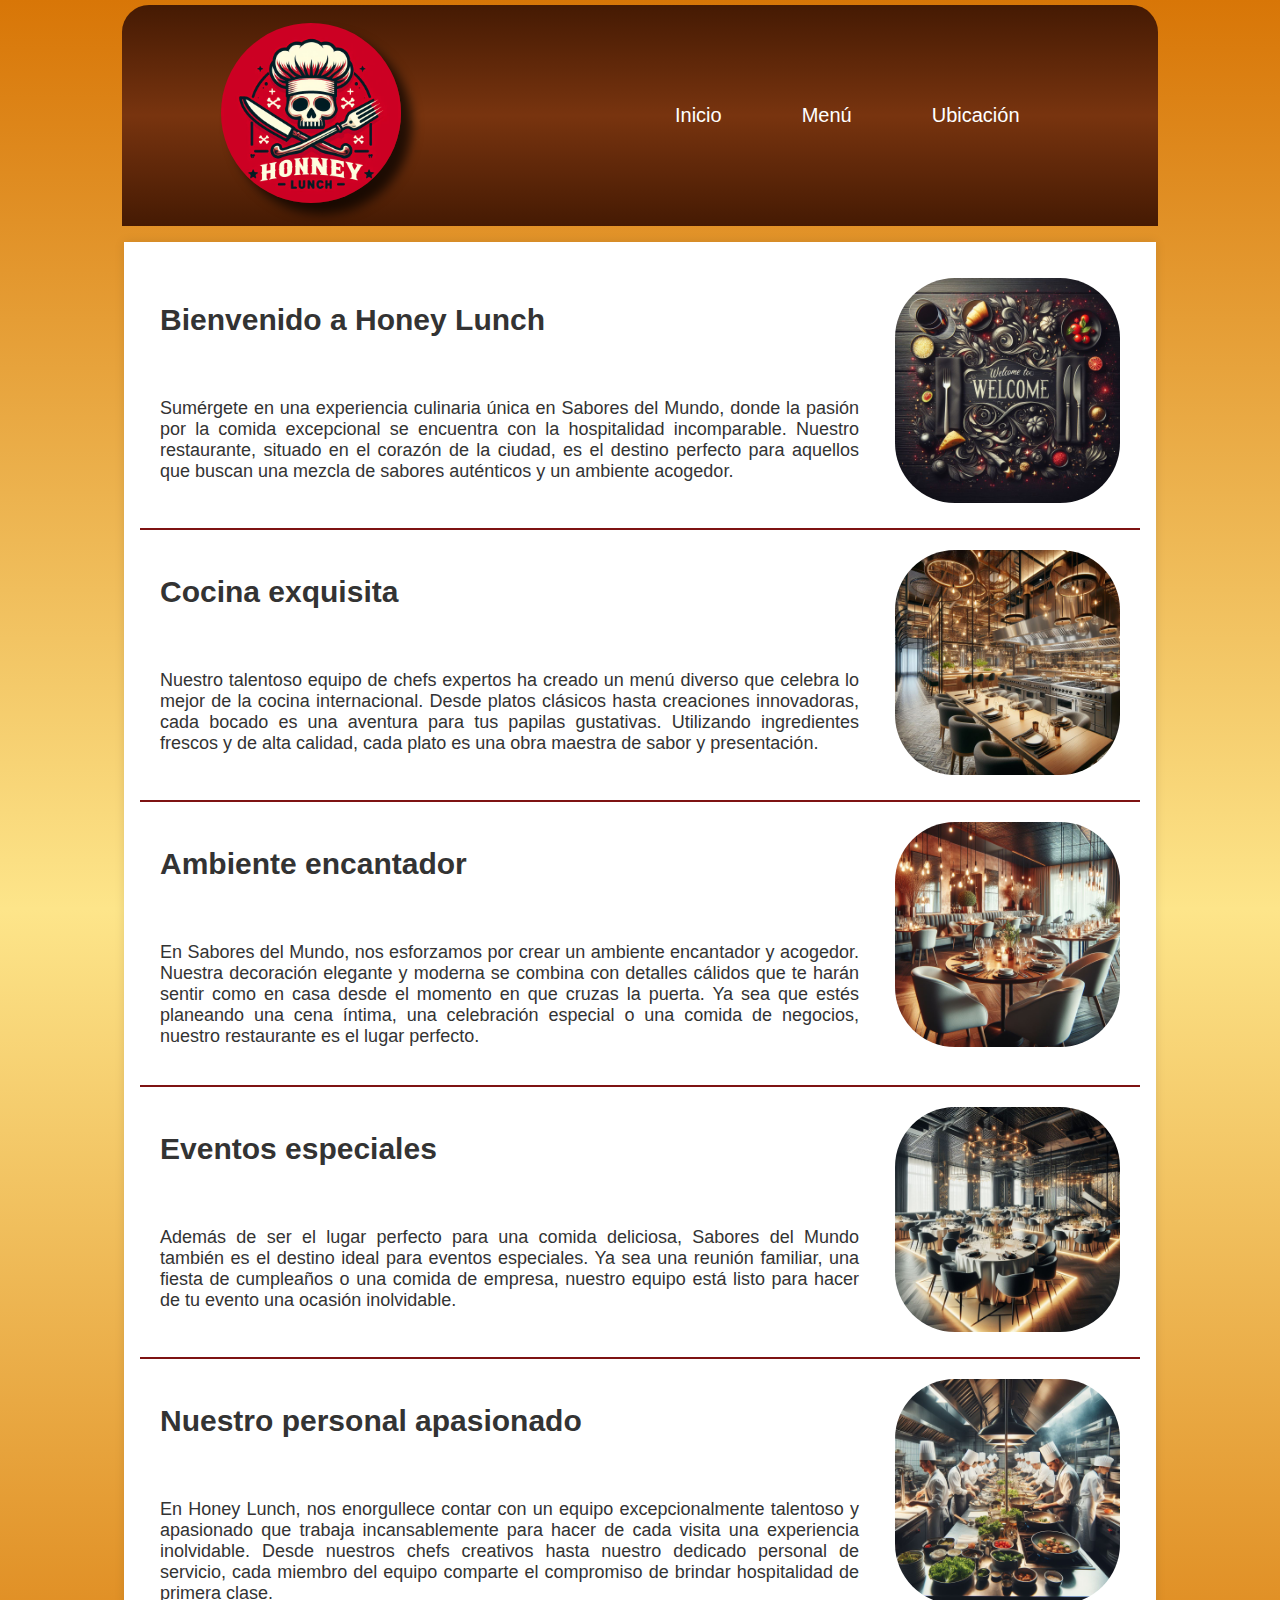
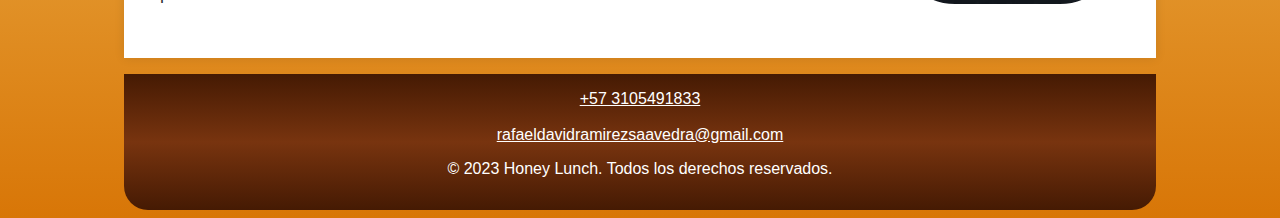
<file: index.html>
<!DOCTYPE html>
<html lang="es">

<head>
    <meta charset="UTF-8">
    <meta name="viewport" content="width=device-width, initial-scale=1.0">
    <title>Honey Lunch</title>
    <link rel="icon" href="resources/logo333.jpg" type="image/x-icon">
    <link rel="stylesheet" href="css/styles.css">
    <!-- <link rel="stylesheet" href="/css/styles.css"> -->

</head>

<body>
    <header>
        <div class="container__top">
            <div class="container__img">
                <img class="imgtittle" src="resources/logo333.jpg" alt="logo-tittle">
                <!-- <h1></h1>     -->
            </div>
            <div class="container__info">
                <a class="btn-2" href="index.html"> Inicio</a>
                <a class="btn-2" href="carta.html">Menú</a>
                <a class="btn-2" href="Ubicacion.html">Ubicación</a>
            </div>
        </div>
    </header>

    <section id="inicio">
        <div class="container__welcome">
            <div class="welcome">
                <h2>Bienvenido a Honey Lunch</h2>
                <p class="parraf">
                    Sumérgete en una experiencia culinaria única en Sabores del Mundo, donde la pasión por la comida
                    excepcional se encuentra con la hospitalidad incomparable. Nuestro restaurante, situado en el corazón de
                    la ciudad, es el destino perfecto para aquellos que buscan una mezcla de sabores auténticos y un
                    ambiente acogedor.
                </p>
            </div>
            <div class="welcome__img">
                <img src="resources/welcome.jpeg" alt="welcome__img">
            </div>
        </div>
        <hr>
        <div class="container__co">
            <div class="text__co">
                <h2>Cocina exquisita</h2>
                <p class="parraf">
                    Nuestro talentoso equipo de chefs expertos ha creado un menú diverso que celebra lo mejor de la cocina
                    internacional. Desde platos clásicos hasta creaciones innovadoras, cada bocado es una aventura para tus
                    papilas gustativas. Utilizando ingredientes frescos y de alta calidad, cada plato es una obra maestra de
                    sabor y presentación.
                </p>
            </div>
            <div class="imagen__co">
                <img src="resources/cocina.jpg" alt="cocina">
            </div>
        </div>
        <hr>
        <div class="container__am">
            <div class="text__am">
                <h2>Ambiente encantador</h2>
                <p class="parraf">
                    En Sabores del Mundo, nos esforzamos por crear un ambiente encantador y acogedor. Nuestra decoración elegante
                    y moderna se combina con detalles cálidos que te harán sentir como en casa desde el momento en que cruzas la
                    puerta. Ya sea que estés planeando una cena íntima, una celebración especial o una comida de negocios,
                    nuestro restaurante es el lugar perfecto.
                </p>
            </div>
            <div class="imagen__am">
                <img src="resources/ambiente.jpg" alt="ambiente">
            </div>
        </div>
        <hr>
        <div class="container__ev">
            <div>
                <h2>Eventos especiales</h2>
                <p class="parraf">
                    Además de ser el lugar perfecto para una comida deliciosa, Sabores del Mundo también es el destino ideal para
                    eventos especiales. Ya sea una reunión familiar, una fiesta de cumpleaños o una comida de empresa, nuestro
                    equipo está listo para hacer de tu evento una ocasión inolvidable.
                </p>
            </div>
            <div class="imagen__ev">
                <img src="resources/eventos.jpg" alt="eventos">
            </div>
        </div>
        <hr>
        <div class="container__personal">
            <div>
                <h2>Nuestro personal apasionado</h2>
                <p class="parraf">
                    En Honey Lunch, nos enorgullece contar con un equipo excepcionalmente talentoso y apasionado que trabaja incansablemente para hacer de cada visita una experiencia inolvidable. Desde nuestros chefs creativos hasta nuestro dedicado personal de servicio, cada miembro del equipo comparte el compromiso de brindar hospitalidad de primera clase.
                </p>
            </div>
            <div>
                <img src="resources/personal.jpg" alt="personal">
            </div>
        </div>
    </section>
    <footer>
        <a href="tel:+57-3105711643">+57 3105491833</a><br><br>
        <a href="mailto:rafaeldavidramirezsaavedra@gmail.com">rafaeldavidramirezsaavedra@gmail.com</a>
        <p >&copy; 2023 Honey Lunch. Todos los derechos reservados.</p>
    </footer>

    <script src="js/script.js"></script>

</body>

</html>
</file>
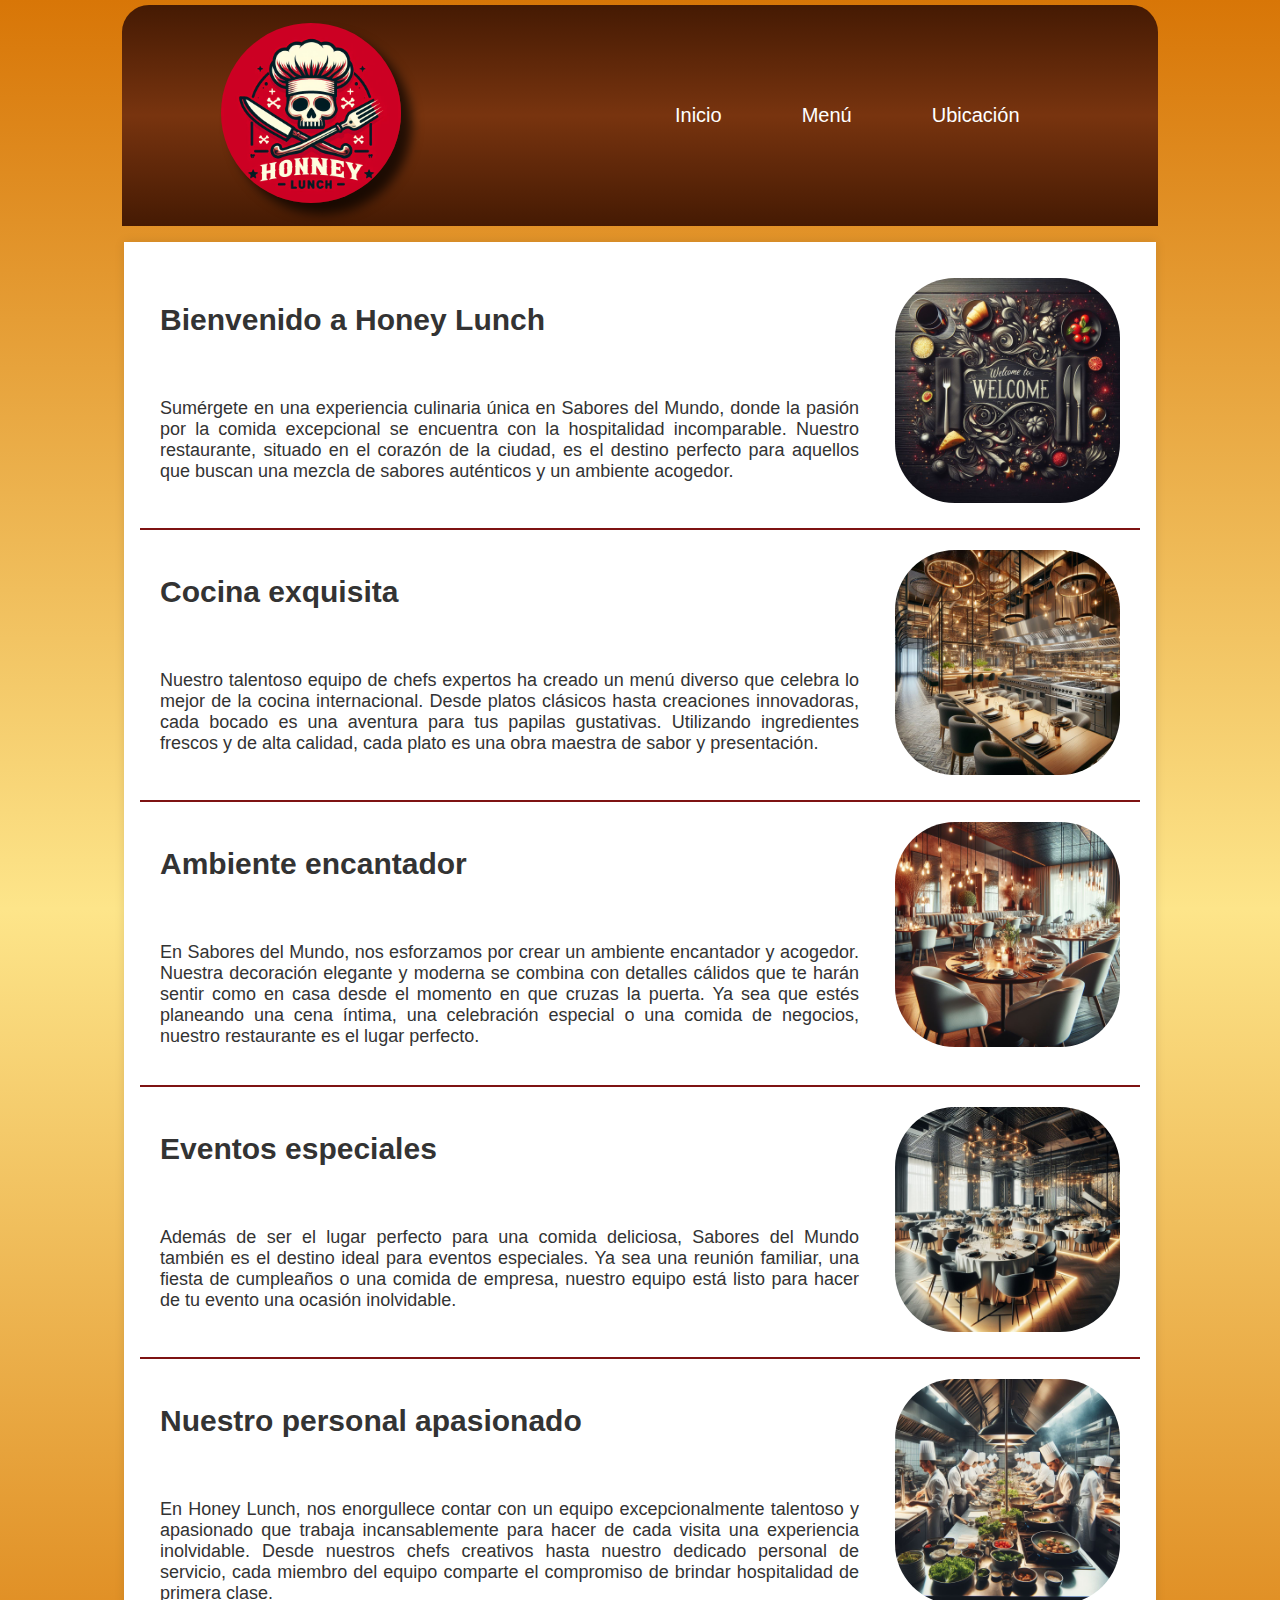
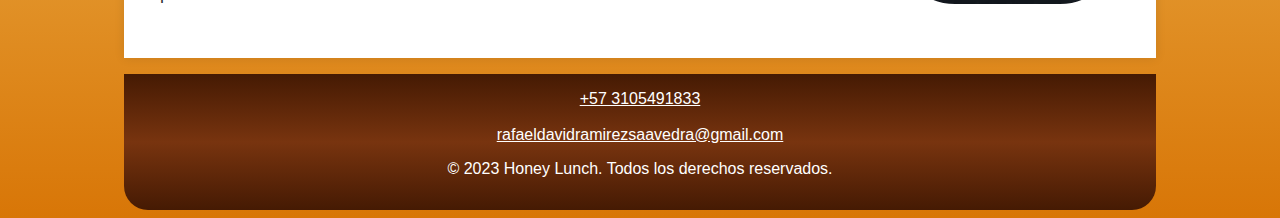
<file: html/index.html>
<!DOCTYPE html>
<html lang="es">

<head>
    <meta charset="UTF-8">
    <meta name="viewport" content="width=device-width, initial-scale=1.0">
    <title>Honey Lunch</title>
    <link rel="icon" href="/resources/logo333.jpg" type="image/x-icon">
    <link rel="stylesheet" href="/css/styles.css">

</head>

<body>
    <header>
        <div class="container__top">
            <div class="container__img">
                <img class="imgtittle" src="/resources/logo333.jpg" alt="logo-tittle">
                <!-- <h1></h1>     -->
            </div>
            <div class="container__info">
                <a class="btn-2" href="/html/index.html"> Inicio</a>
                <a class="btn-2" href="/html/carta.html">Menú</a>
                <a class="btn-2" href="/html/Ubicacion.html">Ubicación</a>
            </div>
        </div>
    </header>

    <section id="inicio">
        <div class="container__welcome">
            <div class="welcome">
                <h2>Bienvenido a Honey Lunch</h2>
                <p class="parraf">
                    Sumérgete en una experiencia culinaria única en Sabores del Mundo, donde la pasión por la comida
                    excepcional se encuentra con la hospitalidad incomparable. Nuestro restaurante, situado en el corazón de
                    la ciudad, es el destino perfecto para aquellos que buscan una mezcla de sabores auténticos y un
                    ambiente acogedor.
                </p>
            </div>
            <div class="welcome__img">
                <img src="/resources/welcome.jpeg" alt="welcome__img">
            </div>
        </div>
        <hr>
        <div class="container__co">
            <div class="text__co">
                <h2>Cocina exquisita</h2>
                <p class="parraf">
                    Nuestro talentoso equipo de chefs expertos ha creado un menú diverso que celebra lo mejor de la cocina
                    internacional. Desde platos clásicos hasta creaciones innovadoras, cada bocado es una aventura para tus
                    papilas gustativas. Utilizando ingredientes frescos y de alta calidad, cada plato es una obra maestra de
                    sabor y presentación.
                </p>
            </div>
            <div class="imagen__co">
                <img src="/resources/cocina.jpg" alt="cocina">
            </div>
        </div>
        <hr>
        <div class="container__am">
            <div class="text__am">
                <h2>Ambiente encantador</h2>
                <p class="parraf">
                    En Sabores del Mundo, nos esforzamos por crear un ambiente encantador y acogedor. Nuestra decoración elegante
                    y moderna se combina con detalles cálidos que te harán sentir como en casa desde el momento en que cruzas la
                    puerta. Ya sea que estés planeando una cena íntima, una celebración especial o una comida de negocios,
                    nuestro restaurante es el lugar perfecto.
                </p>
            </div>
            <div class="imagen__am">
                <img src="/resources/ambiente.jpg" alt="ambiente">
            </div>
        </div>
        <hr>
        <div class="container__ev">
            <div>
                <h2>Eventos especiales</h2>
                <p class="parraf">
                    Además de ser el lugar perfecto para una comida deliciosa, Sabores del Mundo también es el destino ideal para
                    eventos especiales. Ya sea una reunión familiar, una fiesta de cumpleaños o una comida de empresa, nuestro
                    equipo está listo para hacer de tu evento una ocasión inolvidable.
                </p>
            </div>
            <div class="imagen__ev">
                <img src="/resources/eventos.jpg" alt="eventos">
            </div>
        </div>
        <hr>
        <div class="container__personal">
            <div>
                <h2>Nuestro personal apasionado</h2>
                <p class="parraf">
                    En Honey Lunch, nos enorgullece contar con un equipo excepcionalmente talentoso y apasionado que trabaja incansablemente para hacer de cada visita una experiencia inolvidable. Desde nuestros chefs creativos hasta nuestro dedicado personal de servicio, cada miembro del equipo comparte el compromiso de brindar hospitalidad de primera clase.
                </p>
            </div>
            <div>
                <img src="/resources/personal.jpg" alt="personal">
            </div>
        </div>
    </section>
    <footer>
        <a href="tel:+57-3105711643">+57 3105491833</a><br><br>
        <a href="mailto:rafaeldavidramirezsaavedra@gmail.com">rafaeldavidramirezsaavedra@gmail.com</a>
        <p >&copy; 2023 Honey Lunch. Todos los derechos reservados.</p>
    </footer>

    <script src="/js/script.js"></script>

</body>

</html>
</file>
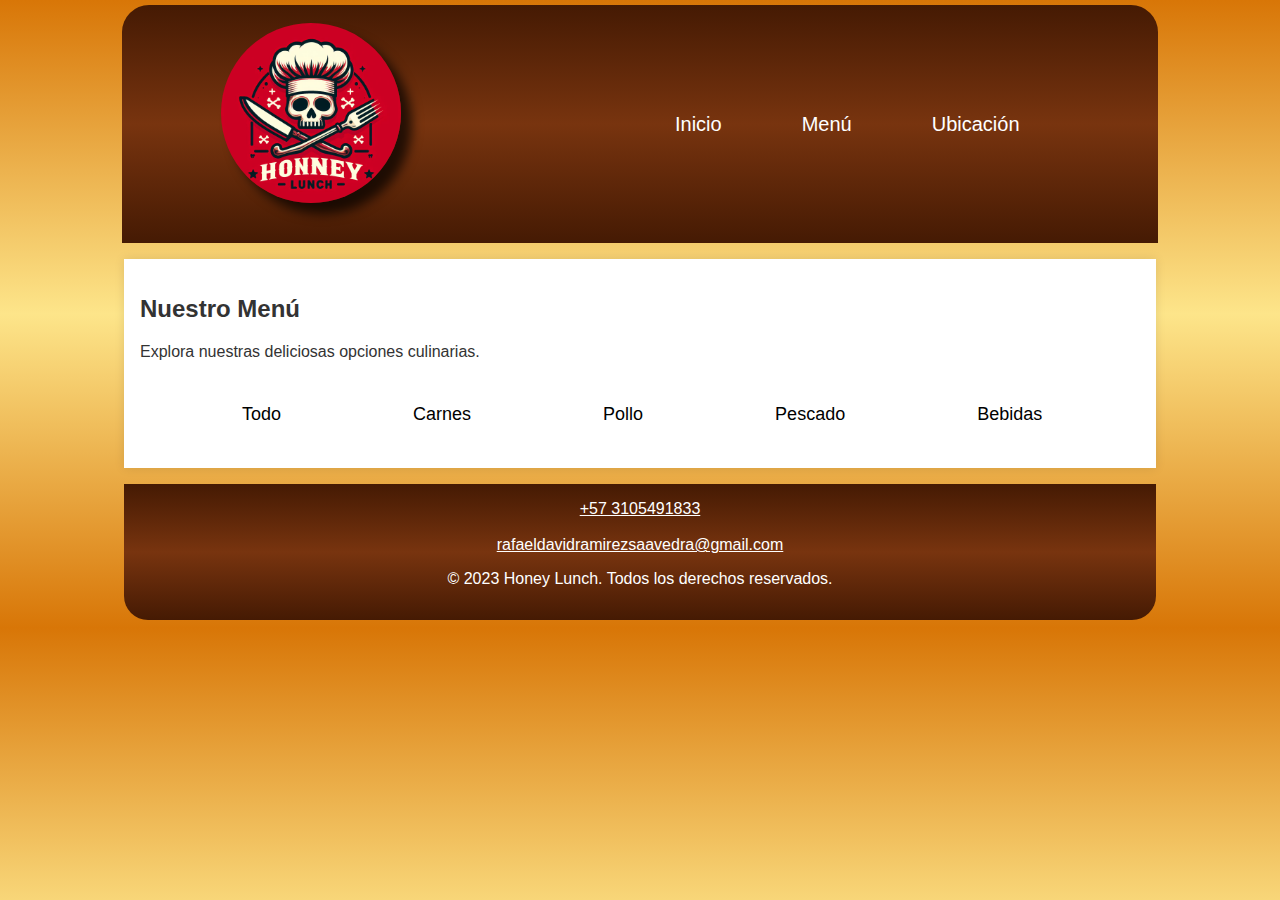
<file: carta.html>
<!DOCTYPE html>
<html lang="es">
<head>
    <meta charset="UTF-8">
    <meta name="viewport" content="width=device-width, initial-scale=1.0">
    <title>Honey Lunch</title>
    <link rel="icon" href="resources/logo333.jpg" type="image/x-icon">
    <link rel="stylesheet" href="css/styles.css">
    <link rel="stylesheet" href="css/carta.css">
    
</head>
<body>
    <header>
        <div class="container__top">
            <div class="container__img">
                <img class="imgtittle" src="resources/logo333.jpg" alt="logo-tittle">
                <h1></h1>
            </div>
            <div class="container__info">
                <a class="btn-2" href="index.html">Inicio</a>
                <a class="btn-2" href="carta.html">Menú</a>
                <a class="btn-2" href="Ubicacion.html">Ubicación</a>
            </div>
        </div>
    </header>

    <section id="menu">
        <h2>Nuestro Menú</h2>
        <p>Explora nuestras deliciosas opciones culinarias.</p>
        <div class="menu">
            <ul class="todo">Todo</ul>
            <ul class="carnes">Carnes</ul>
            <ul class="pollo">Pollo</ul>
            <ul class="pescados">Pescado</ul>
            <ul class="bebidas">Bebidas</ul>
        </div>
        <div class="todo-img">
            <img src="resources/bebidas/beb2.jpg" alt="bebidas">
            <img src="resources/bebidas/beb1.jpg" alt="bebidas">
            <img src="resources/bebidas/beb3.jpg" alt="bebidas">
            <img src="resources/bebidas/beb4.jpg" alt="bebidas">
            <img src="resources/bebidas/beb5.jpg" alt="bebidas">
            <img src="resources/carne/carne.jpg" alt="carne1">
            <img src="resources/carne/carne2.jpg" alt="carne2">
            <img src="resources/carne/carne3.jpg" alt="carne3">
            <img src="resources/carne/carne4.jpg" alt="carne4">
            <img src="resources/pollo/pollo1.jpg" alt="pollo">
            <img src="resources/pollo/pollo2.jpg" alt="pollo">
            <img src="resources/pollo/pollo3.jpg" alt="pollo">
            <img src="resources/pollo/pollo4.jpg" alt="pollo">
            <img src="resources/pollo/pollo5.jpg" alt="pollo">
        </div>
        <div class="carne-img">
            <img src="resources/carne/carne.jpg" alt="carne1">
            <img src="resources/carne/carne2.jpg" alt="carne2">
            <img src="resources/carne/carne3.jpg" alt="carne3">
            <img src="resources/carne/carne4.jpg" alt="carne4">
        </div>
        <div class="pollo-img">
            <img src="resources/pollo/pollo1.jpg" alt="pollo">
            <img src="resources/pollo/pollo2.jpg" alt="pollo">
            <img src="resources/pollo/pollo3.jpg" alt="pollo">
            <img src="resources/pollo/pollo4.jpg" alt="pollo">
            <img src="resources/pollo/pollo5.jpg" alt="pollo">
        </div>
        <div class="pescados-img">
            <img src="resources/pescado/pes1.jpg" alt="pescado">
            <img src="resources/pescado/pes2.jpg" alt="pescado">
            <img src="resources/pescado/pes3.jpg" alt="pescado">
            <img src="resources/pescado/pes4.jpg" alt="pescado">
            <img src="resources/pescado/pes5.jpg" alt="pescado">
        </div>
        <div class="bebidas-img">
            <img src="resources/carne/carne.jpg" alt="carne1">
            <img src="resources/carne/carne2.jpg" alt="carne2">
            <img src="resources/carne/carne3.jpg" alt="carne3">
            <img src="resources/carne/carne4.jpg" alt="carne4">
        </div>
        <!-- Aquí puedes agregar la lista de platillos y descripciones -->
    </section>    
    <footer>
        <a href="tel:+57-3105711643">+57 3105491833</a><br><br>
        <a href="mailto:rafaeldavidramirezsaavedra@gmail.com">rafaeldavidramirezsaavedra@gmail.com</a>
        <p>&copy; 2023 Honey Lunch. Todos los derechos reservados.</p>
    </footer>


    <script src="js/script.js"></script>
</body>
</html>
</file>
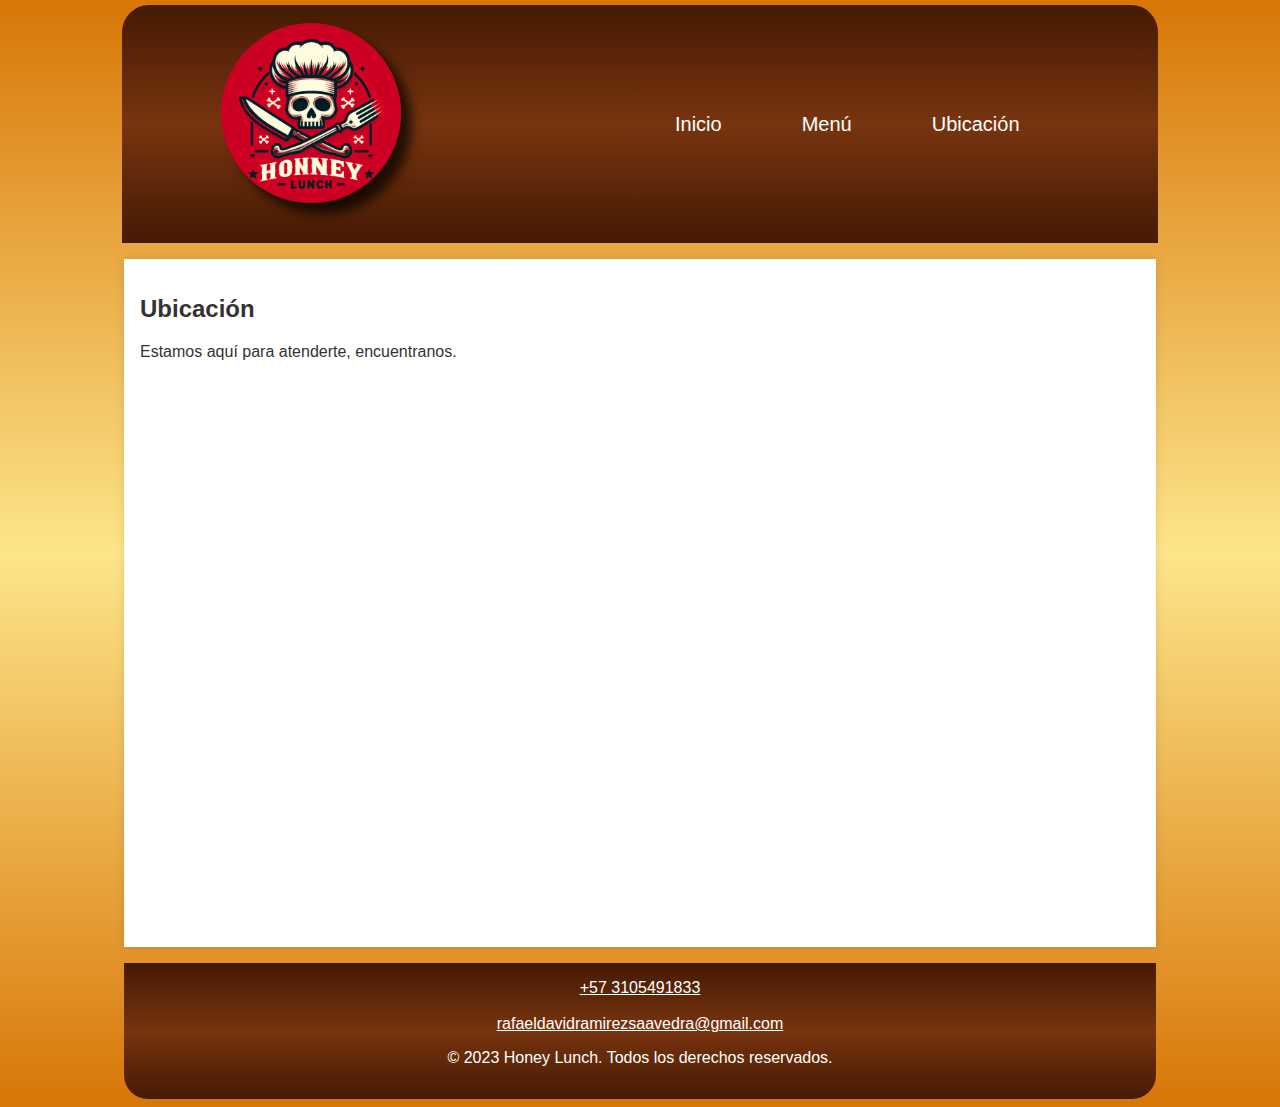
<file: Ubicacion.html>
<!DOCTYPE html>
<html lang="es">
<head>
    <meta charset="UTF-8">
    <meta name="viewport" content="width=device-width, initial-scale=1.0">
    <title>Honey Lunch</title>
    <link rel="icon" href="resources/logo333.jpg" type="image/x-icon">
    <link rel="stylesheet" href="css/styles.css">
    
</head>
<body>
    <header>
        <div class="container__top">
            <div class="container__img">
                <img class="imgtittle" src="resources/logo333.jpg" alt="logo-tittle">
                <h1></h1>
            </div>
            <div class="container__info">
                <a class="btn-2" href="index.html">Inicio</a>
                <a class="btn-2" href="carta.html">Menú</a>
                <a class="btn-2" href="Ubicacion.html">Ubicación</a>
            </div>
        </div>
    </header>

    <section id="contacto">
        <h2>Ubicación</h2>
        <p>Estamos aquí para atenderte, encuentranos.</p>
        <!-- Aquí puedes agregar información de contacto -->
        <iframe src="https://www.google.com/maps/embed?pb=!1m18!1m12!1m3!1d3959.531142625128!2d-73.09823112412094!3d7.064242316641545!2m3!1f0!2f0!3f0!3m2!1i1024!2i768!4f13.1!3m3!1m2!1s0x8e683f643971869b%3A0x204f2fcef3291579!2sCentro%20Industrial%20Del%20Dise%C3%B1o%20y%20La%20Manufactura%20SENA!5e0!3m2!1ses!2sco!4v1701722244593!5m2!1ses!2sco" width="1000" height="550" style="border:0;" allowfullscreen="" loading="lazy" referrerpolicy="no-referrer-when-downgrade"></iframe>
    </section>
    
    <footer>
        <a href="tel:+57-3105711643">+57 3105491833</a><br><br>
        <a href="mailto:rafaeldavidramirezsaavedra@gmail.com">rafaeldavidramirezsaavedra@gmail.com</a>
        <p>&copy; 2023 Honey Lunch. Todos los derechos reservados.</p>
    </footer>

</body>
</html>
</file>
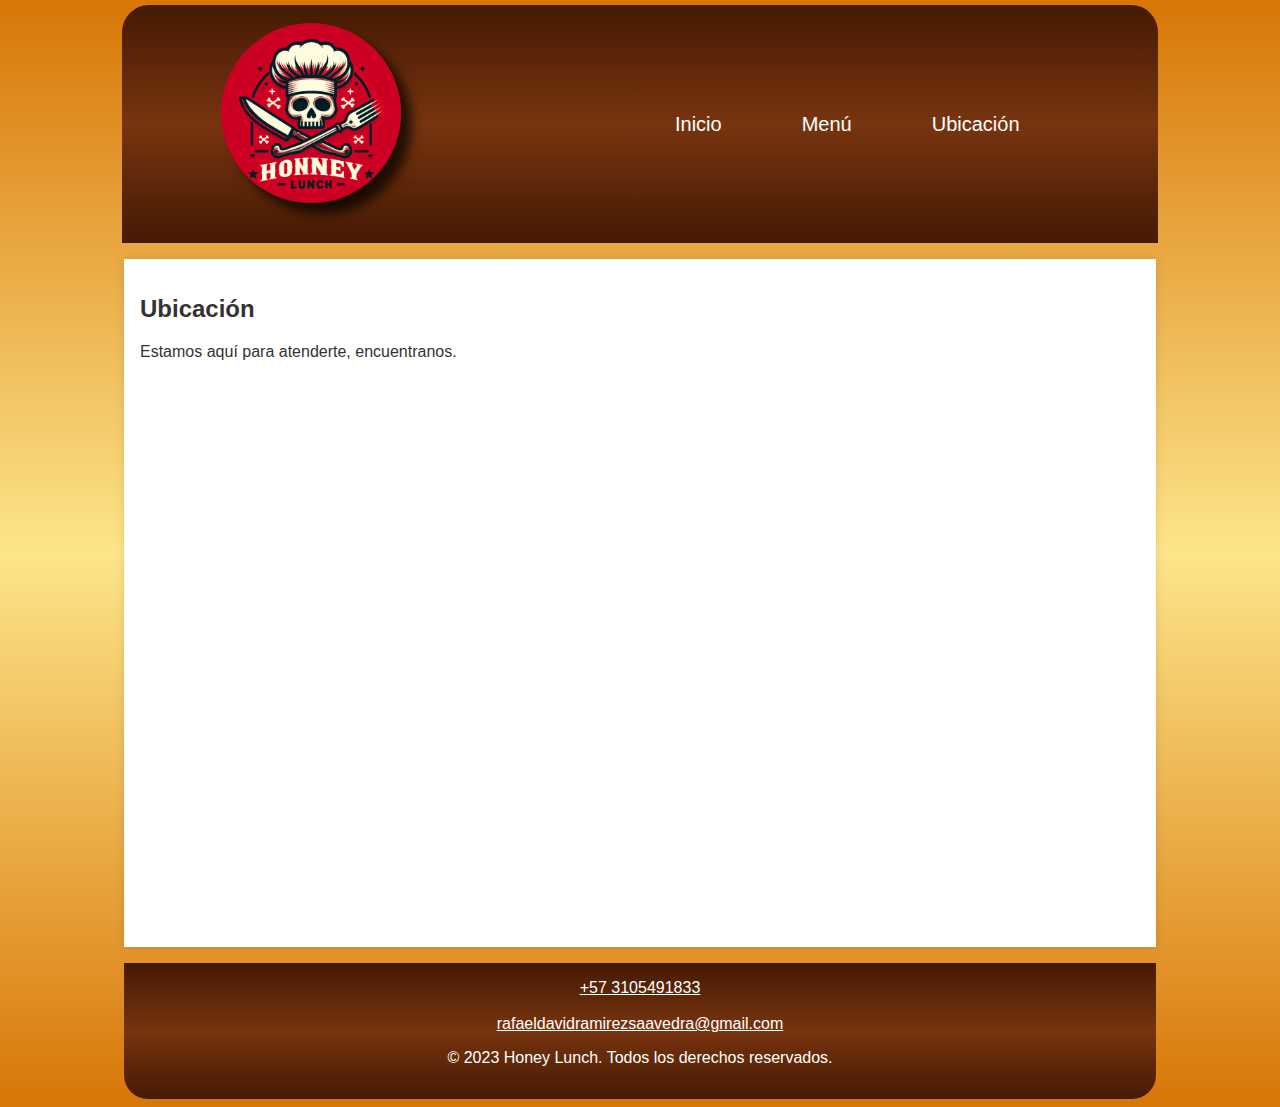
<file: html/Ubicacion.html>
<!DOCTYPE html>
<html lang="es">
<head>
    <meta charset="UTF-8">
    <meta name="viewport" content="width=device-width, initial-scale=1.0">
    <title>Honey Lunch</title>
    <link rel="icon" href="/resources/logo333.jpg" type="image/x-icon">
    <link rel="stylesheet" href="/css/styles.css">
    
</head>
<body>
    <header>
        <div class="container__top">
            <div class="container__img">
                <img class="imgtittle" src="/resources/logo333.jpg" alt="logo-tittle">
                <h1></h1>
            </div>
            <div class="container__info">
                <a class="btn-2" href="/html/index.html">Inicio</a>
                <a class="btn-2" href="/html/carta.html">Menú</a>
                <a class="btn-2" href="/html/Ubicacion.html">Ubicación</a>
            </div>
        </div>
    </header>

    <section id="contacto">
        <h2>Ubicación</h2>
        <p>Estamos aquí para atenderte, encuentranos.</p>
        <!-- Aquí puedes agregar información de contacto -->
        <iframe src="https://www.google.com/maps/embed?pb=!1m18!1m12!1m3!1d3959.531142625128!2d-73.09823112412094!3d7.064242316641545!2m3!1f0!2f0!3f0!3m2!1i1024!2i768!4f13.1!3m3!1m2!1s0x8e683f643971869b%3A0x204f2fcef3291579!2sCentro%20Industrial%20Del%20Dise%C3%B1o%20y%20La%20Manufactura%20SENA!5e0!3m2!1ses!2sco!4v1701722244593!5m2!1ses!2sco" width="1000" height="550" style="border:0;" allowfullscreen="" loading="lazy" referrerpolicy="no-referrer-when-downgrade"></iframe>
    </section>
    
    <footer>
        <a href="tel:+57-3105711643">+57 3105491833</a><br><br>
        <a href="mailto:rafaeldavidramirezsaavedra@gmail.com">rafaeldavidramirezsaavedra@gmail.com</a>
        <p>&copy; 2023 Honey Lunch. Todos los derechos reservados.</p>
    </footer>

</body>
</html>
</file>
<file: css/styles.css>
body {
    font-family: 'Arial', sans-serif;
    margin: 0;
    margin-top: 5px;
    padding: 0;
    background: linear-gradient(#d87607,#fde58a,#d87607);
    color: #333;
    /* background-image: url(/resources/papel-pintado-mural-restaurante_23-2148703851.png); */
}

header, nav, section, footer {
    padding: 1em;
    margin: 0 auto;
    max-width: 1000px;
}

header {    
    position: sticky;
    top: 0;
    display: flex;
    background: linear-gradient(#451a03,#78340f,#451a03);
    color: #fff;
    font-size: 18px;
    border-radius: 1.5em 1.5em 0 0;
}
/* 
nav {
    background-color: #444;
    color: #fff;
    text-align: center;
} */


section {
    background-color: #fff;
    box-shadow: 0 0 10px rgba(0, 0, 0, 0.1);
    margin-top: 1em;
}

section h2 {
    color: #333;
}

footer {
    margin-top: 1em;
    background: linear-gradient(#451a03,#78340f,#451a03);
    color: #fff;
    text-align: center;
    margin-bottom: .5em;
    border-radius:  0 0 1.5em 1.5em;
}

footer a {
    color: #fff;
}

.imgtittle {
    width: 10em;
    height: 10em;
    justify-content: center;
    margin: 0 auto;
    /* background-color: blue; */
    border-radius: 50%;
    box-shadow: 11px 11px 11px 0 rgba(0, 0, 0, .7);
}
.container__info a{
    font-size: 20px;
    color: #fff;
    text-decoration: none;
    margin: 0 1em;
    padding: 0.5em 1em;
}

h1{
    font-size: 26px;
}

hr{
    border: none;
    height: 2px;
    color: #5c0d0d; 
    background-color: #7e1313;
}

.container__info {
    margin-left: 13em;
    display: flex;
    max-width: 424px;
}

.container__top {
    align-items: center;
    display: flex;
    margin: 0 auto;
    max-width: 838px;
}

.container__welcome, .container__co, .container__am, .container__ev, .container__personal{
    margin: 1em;
    display: flex;
    font-size: 20px;
}

.parraf {
    text-align: justify;
    padding-right: 2em;
    padding-top: 2em;
    font-size: 18px;
}

img{
    border-radius: 3em;
    width: 225px;
    height: 225px;
}


.btn-2 {
    letter-spacing: 0;
}
  
.btn-2:hover,
.btn-2:active {
    letter-spacing: 4px;
}
  
.btn-2:after,
.btn-2:before {
    -webkit-backface-visibility: hidden;
            backface-visibility: hidden;
    border: 1px solid rgba(255, 255, 255, 0);
    bottom: 0px;
    content: " ";
    display: block;
    margin: 0 auto;
    position: relative;
    -webkit-transition: all 280ms ease-in-out;
            transition: all 280ms ease-in-out;
    width: 0;
}
  
.btn-2:hover:after,
.btn-2:hover:before {
    -webkit-backface-visibility: hidden;
            backface-visibility: hidden;
    border-color: #fff;
    -webkit-transition: width 350ms ease-in-out;
            transition: width 350ms ease-in-out;
    width: 90%;
}
  
.btn-2:hover:before {
    bottom: auto;
    top: 0;
    width: 90%;
}

header.sticky{
    transition: .5s;
    border-radius: 0;
}

header.sticky .imgtittle{
    transition: .5s;
    width: 5em;
    height: 5em;
}
</file>
<file: css/carta.css>
.menu{
    display: flex;
    font-size: 18px;
    color: #000;
    text-decoration: none;
    margin: 0 1em;
    padding: 0.5em 1em;
}

.menu ul{
    margin-left: 46px;
    margin-right: 46px;
    padding-right: 20px;
    padding-left: 20px;
    cursor: pointer;
}


.todo-img{
    display: none;
}

.activetodo-img{
    display: inline;
}

.carne-img {
    display: none;
}

.activecarne-img {
    display: inline;
}

.pollo-img{
    display: none;
}

.activepollo-img{
    display: inline;
}

.pescados-img{
    display: none;
}

.activepescados-img{
    display: inline;
}

.bebidas-img{
    display: none;
}

.activebebidas-img{
    display: inline;
}
</file>
